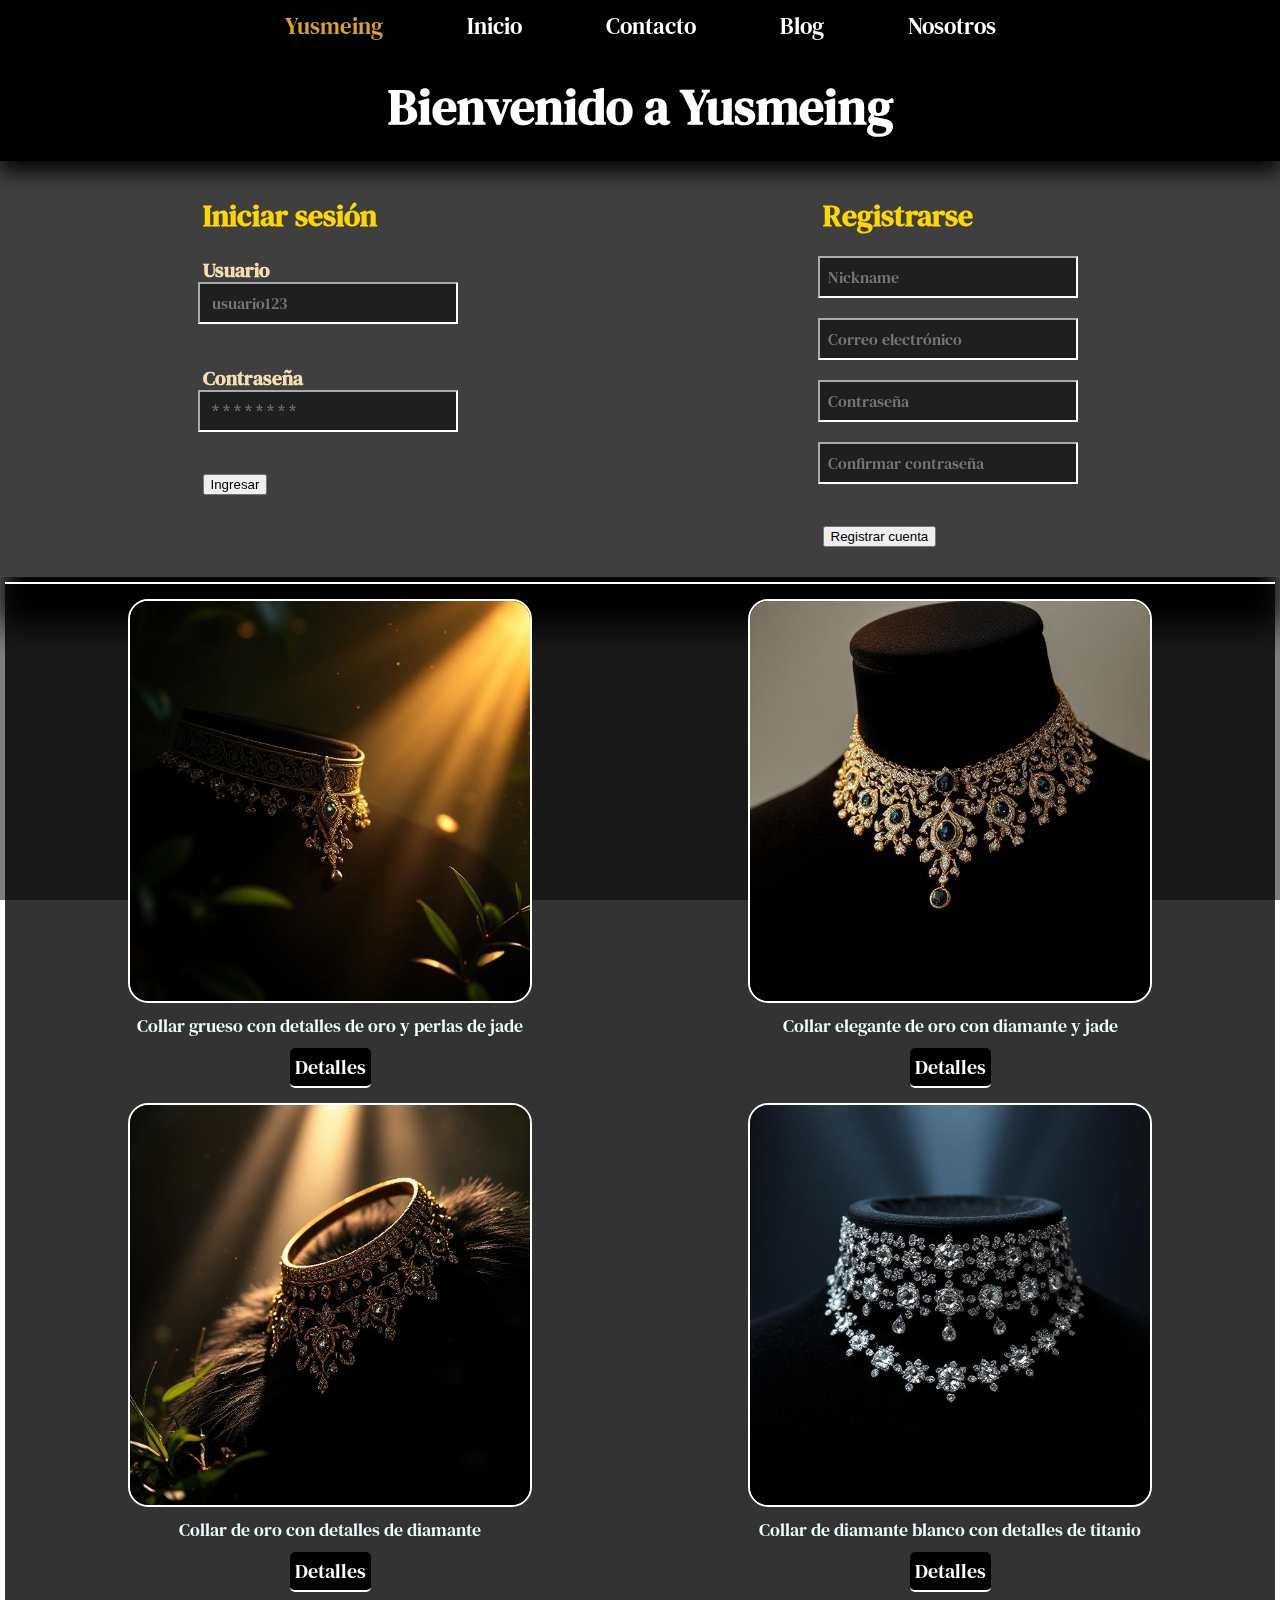
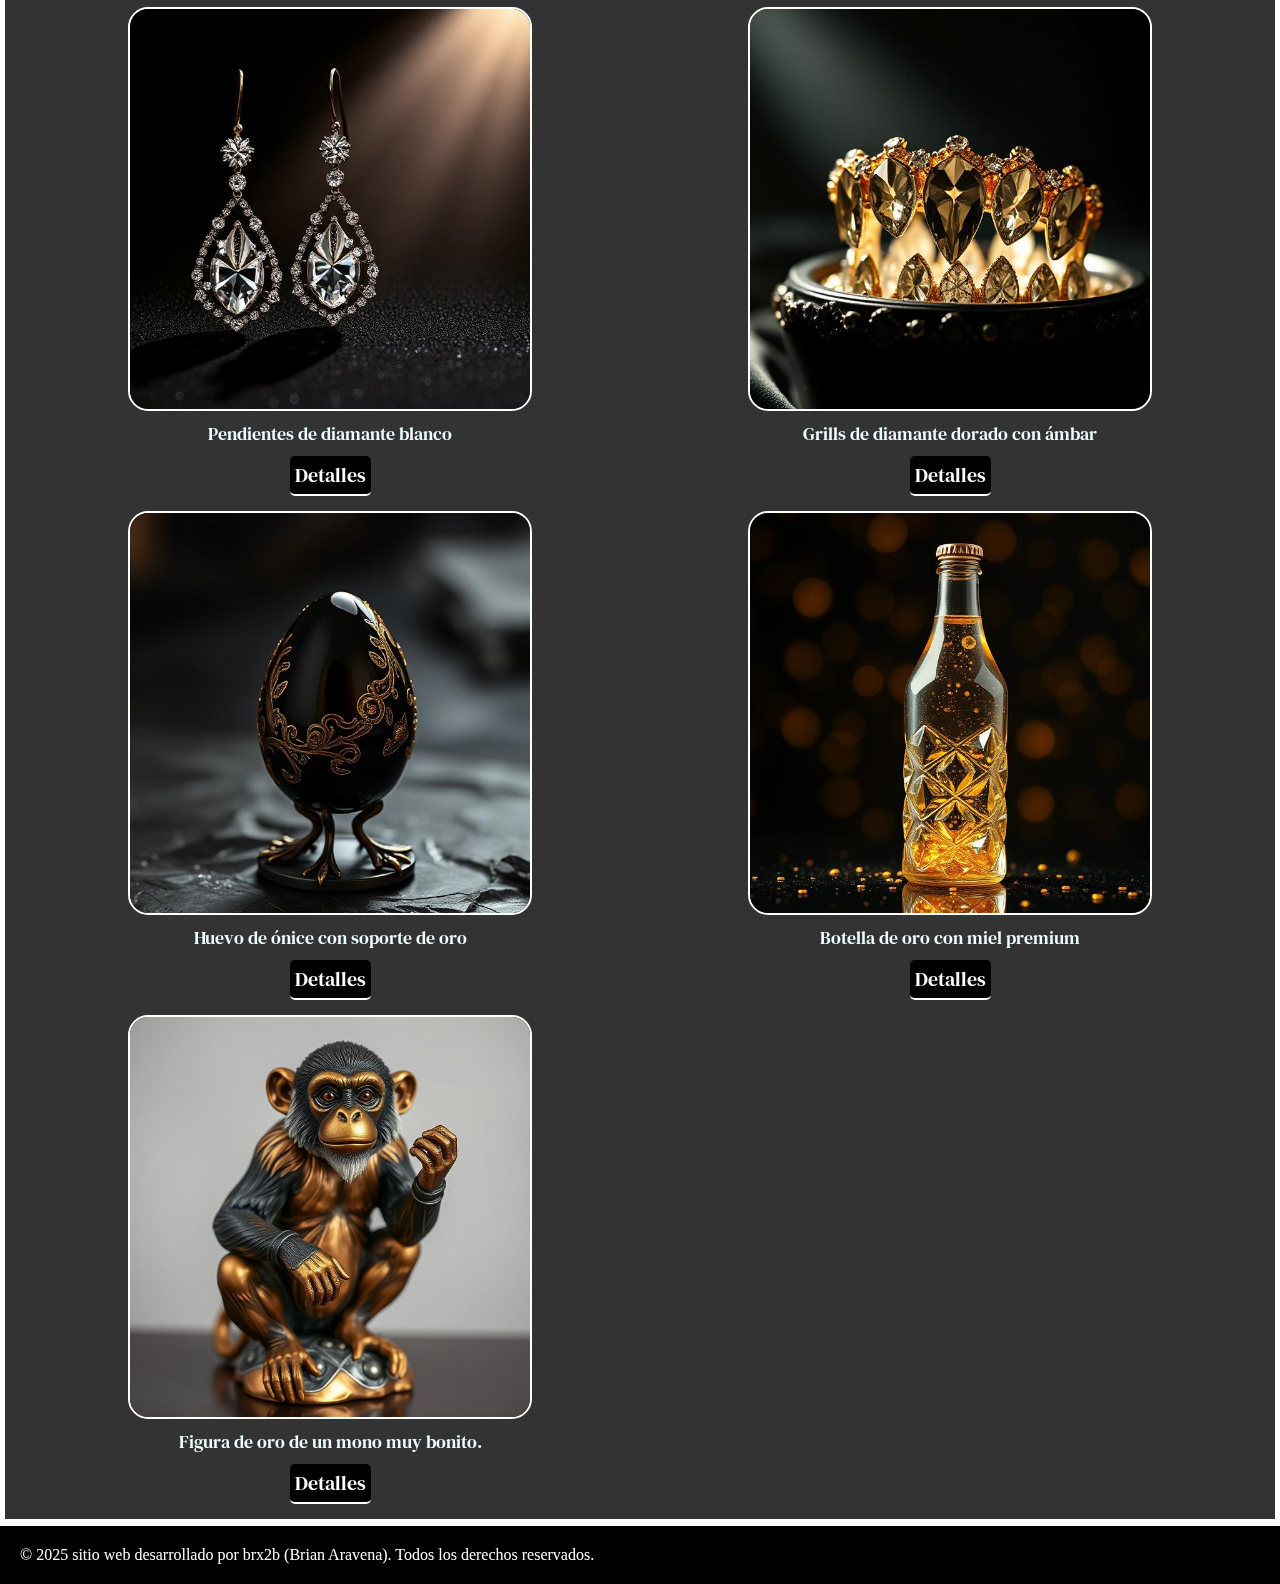
<file: index.html>
<!DOCTYPE html>
<html lang="es">
<head>
    <meta charset="UTF-8">
    <meta name="viewport" content="width=device-width, initial-scale=1.0">
    <title>Yusmeing - Inicio</title>
    <link rel="stylesheet" href="archivosCore/css/style.css">
    <link rel="shortcut icon" href="icon/favicon.ico" type="image/x-icon">
</head>
<body>
    <div id="barra-sup">
        <button id="btn-cerrar" type="button" onclick="cerrarSesion()" hidden 
            style="width: 100px; height: 40px ; border: solid 2px gold; margin: 10px; 
            color: white; background-color: black;" > Cerrar sesión</button>
        <span id="logo">Yusmeing</span>
        <a href="index.html"><span class="menu">Inicio</span></a>
        <a href="archivosCore/contacto.html"><span class="menu">Contacto</span></a>
        <a href="archivosCore/blog.html" ><span class="menu">Blog</span></a>
        <a href="archivosCore/nosotros.html" ><span class="menu">Nosotros</span></a>
        <a href="archivosCore/carrito.html" ><span class="menu" id="carritoBTN" hidden>Carrito</span></a>
    </div>
    <div>
        <h1 id="bienvenida">Bienvenido a Yusmeing</h1>
        
        <div class="cuenta">
            <button id="btn-cerrar" type="button" hidden> Cerrar sesión</button>
            <div class="ini">
                <div id="tex">
                    <h1>Iniciar sesión</h1>
                </div>
                
                <h3 class="texto-cuenta">Usuario</h3>
                <input type="text" name="" id="nick-iniciar" placeholder=" usuario123" required>
                
                <br>
                <h3 class="texto-cuenta">Contraseña</h3>
                <input type="password" name="" id="contrase-iniciar" placeholder=" * * * * * * * *" required>
                <br>
                <label id="error-name"></label>
                <br>
                <button type="submit" onclick="verificarUsuario()">Ingresar</button>
            </div>
            <div class="ini">
                <h1>Registrarse</h1>
                <input type="text" name="" id="nick-registrar" placeholder="Nickname">
                <br>
                <input type="email" name="" id="email-registrar" placeholder="Correo electrónico">
                <br>
                <input type="password" name="" id="contrase-registrar" placeholder="Contraseña">
                <br>
                <input type="password" name="" id="contrase-registrar-ver" placeholder="Confirmar contraseña">
                <br>
                <label id="error-reg" for=""></label>
                <br>
                <button type="submit" onclick="registrarUsuario()">Registrar cuenta</button>
            </div>
        </div>
    </div> 
    <div id="media-pag">
    <section>
        <div class="tarjeta">
            <img class="tarjetas" src="./imgs/imgIndex/f9c771a0-4610-4755-b788-534178286120.jpeg" alt="Producto 1">
            <p class="descripcion">Collar grueso con detalles de oro y perlas de jade</p>
            <a href="archivosCore/detalle.html"
            class="tex-detalle"
            data-nombre="Collar grueso con detalles de oro y perlas de jade"
            data-descripcion="Collar de lujo con oro y perlas de jade, perfecto para una fiesta casual."
            data-precio="US$80,000"
            data-imagen="../imgs/imgIndex/f9c771a0-4610-4755-b788-534178286120.jpeg">
            Detalles
            </a>
            
        </div>
    </section>

    <section>
        <div class="tarjeta">
            <img class="tarjetas" src="./imgs/imgIndex/12f6e627-4fcb-47cd-a9f2-be5cf3011344.jpeg" alt="Producto 2">
            <p class="descripcion">Collar elegante de oro con diamante y jade</p>
            <a href="archivosCore/detalle.html"
            class="tex-detalle"
            data-nombre="Collar elegante de oro con diamante y jade"
            data-descripcion="Collar de lujo con diamante y jade auténtico, perfecto para ocasiones especiales."
            data-precio="US$150,000"
            data-imagen="../imgs/imgIndex/12f6e627-4fcb-47cd-a9f2-be5cf3011344.jpeg">
            Detalles
            </a>
        </div>
    </section>

    <section>
        <div class="tarjeta">
            <img class="tarjetas" src="./imgs/imgIndex/output.jpg" alt="Producto 3">
            <p class="descripcion">Collar de oro con detalles de diamante </p>
           <a href="archivosCore/detalle.html"
            class="tex-detalle"
            data-nombre="Collar de oro con detalles de diamante"
            data-descripcion="Collar de lujo de oro y detalles de diamantes para brillar en cualquier evento."
            data-precio="US$139,000"
            data-imagen="../imgs/imgIndex/output.jpg">
            Detalles
            </a>
        </div>
    </section>
    <section>
        <div class="tarjeta">
            <img class="tarjetas" src="./imgs/imgIndex/output (1).jpg" alt="Producto 3">
            <p class="descripcion">Collar de diamante blanco con detalles de titanio</p>
            <a href="archivosCore/detalle.html"
            class="tex-detalle"
            data-nombre="Collar de diamante blanco con detalles de titanio"
            data-descripcion="Collar de lujo de diamante blanco y titanio, ideal para eventos formales."
            data-precio="US$143,000"
            data-imagen="../imgs/imgIndex/output (1).jpg">
            Detalles
            </a>
        </div>
    </section>
    <section>
        <div class="tarjeta">
            <img class="tarjetas" src="./imgs/imgIndex/output (2).jpg" alt="Producto 3">
            <p class="descripcion">Pendientes de diamante blanco</p>
            <a href="archivosCore/detalle.html"
            class="tex-detalle"
            data-nombre="Pendientes de diamante blanco"
            data-descripcion="Pendientes de diamante blanco, perfectos para cualquier ocasión especial."
            data-precio="US$99,000"
            data-imagen="../imgs/imgIndex/output (2).jpg">
            Detalles
            </a>
        </div>
    </section>
    <section>
        <div class="tarjeta">
            <img class="tarjetas" src="./imgs/imgIndex/output (3).jpg" alt="Producto 3">
            <p class="descripcion">Grills de diamante dorado con ámbar</p>
            <a href="archivosCore/detalle.html"
            class="tex-detalle"
            data-nombre="Grills de diamante dorado con ámbar"
            data-descripcion="Grills de diamante dorado con ámbar, para ser la envidia de todos."
            data-precio="US$119,000"
            data-imagen="../imgs/imgIndex/output (3).jpg">
            Detalles
            </a>
        </div>
    </section>
    <section>
        <div class="tarjeta">
            <img class="tarjetas" src="./imgs/imgIndex/huevo_.jpeg" alt="Producto 3">
            <p class="descripcion">Huevo de ónice con soporte de oro</p>
           <a href="archivosCore/detalle.html"
            class="tex-detalle"
            data-nombre="Huevo de ónice con soporte de oro"
            data-descripcion="Un huevo negro increible que parece de otro mundo."
            data-precio="US$69,000"
            data-imagen="../imgs/imgIndex/huevo_.jpeg">
            Detalles
            </a>
        </div>
    </section>
    <section>
        <div class="tarjeta">
            <img class="tarjetas" src="./imgs/imgIndex/botella_miel_de_oro.jpg" alt="Producto 3">
            <p class="descripcion">Botella de oro con miel premium</p>
           <a href="archivosCore/detalle.html"
            class="tex-detalle"
            data-nombre="Botella de oro con miel premium"
            data-descripcion="una preciosa botella de oro con miel premium."
            data-precio="US$190,000"
            data-imagen="../imgs/imgIndex/botella_miel_de_oro.jpg">
            Detalles
            </a>
        </div>
    </section>
    <section>
        <div class="tarjeta">
            <img class="tarjetas" src="./imgs/imgIndex/mono_oro.jpg" alt="Producto 3">
            <p class="descripcion">Figura de oro de un mono muy bonito.</p>
           <a href="archivosCore/detalle.html"
            class="tex-detalle"
            data-nombre="Mono de oro" 
            data-descripcion="Figura de oro muy elegante donde sea."
            data-precio="US$98,000"
            data-imagen="../imgs/imgIndex/mono_oro.jpg">
            Detalles
            </a>
        </div>
    </section>
</div>
<script>
  document.querySelectorAll('.tex-detalle').forEach(link => { // Selecciona todos los enlaces de detalles
    link.addEventListener('click', function() { // Añade un evento de clic a cada enlace
      const producto = {
        nombre: this.dataset.nombre,
        descripcion: this.dataset.descripcion,
        precio: this.dataset.precio,
        imagen: this.dataset.imagen
      };
      localStorage.setItem('productoSeleccionado', JSON.stringify(producto)); // Guarda los datos del producto en localStorage
    });
  });
</script>

    
    <footer>&copy 2025 sitio web desarrollado por brx2b (Brian Aravena). Todos los derechos reservados.</footer>
    <script src="archivosCore/scripts/index.js"></script>
</body>
</html>
</file>
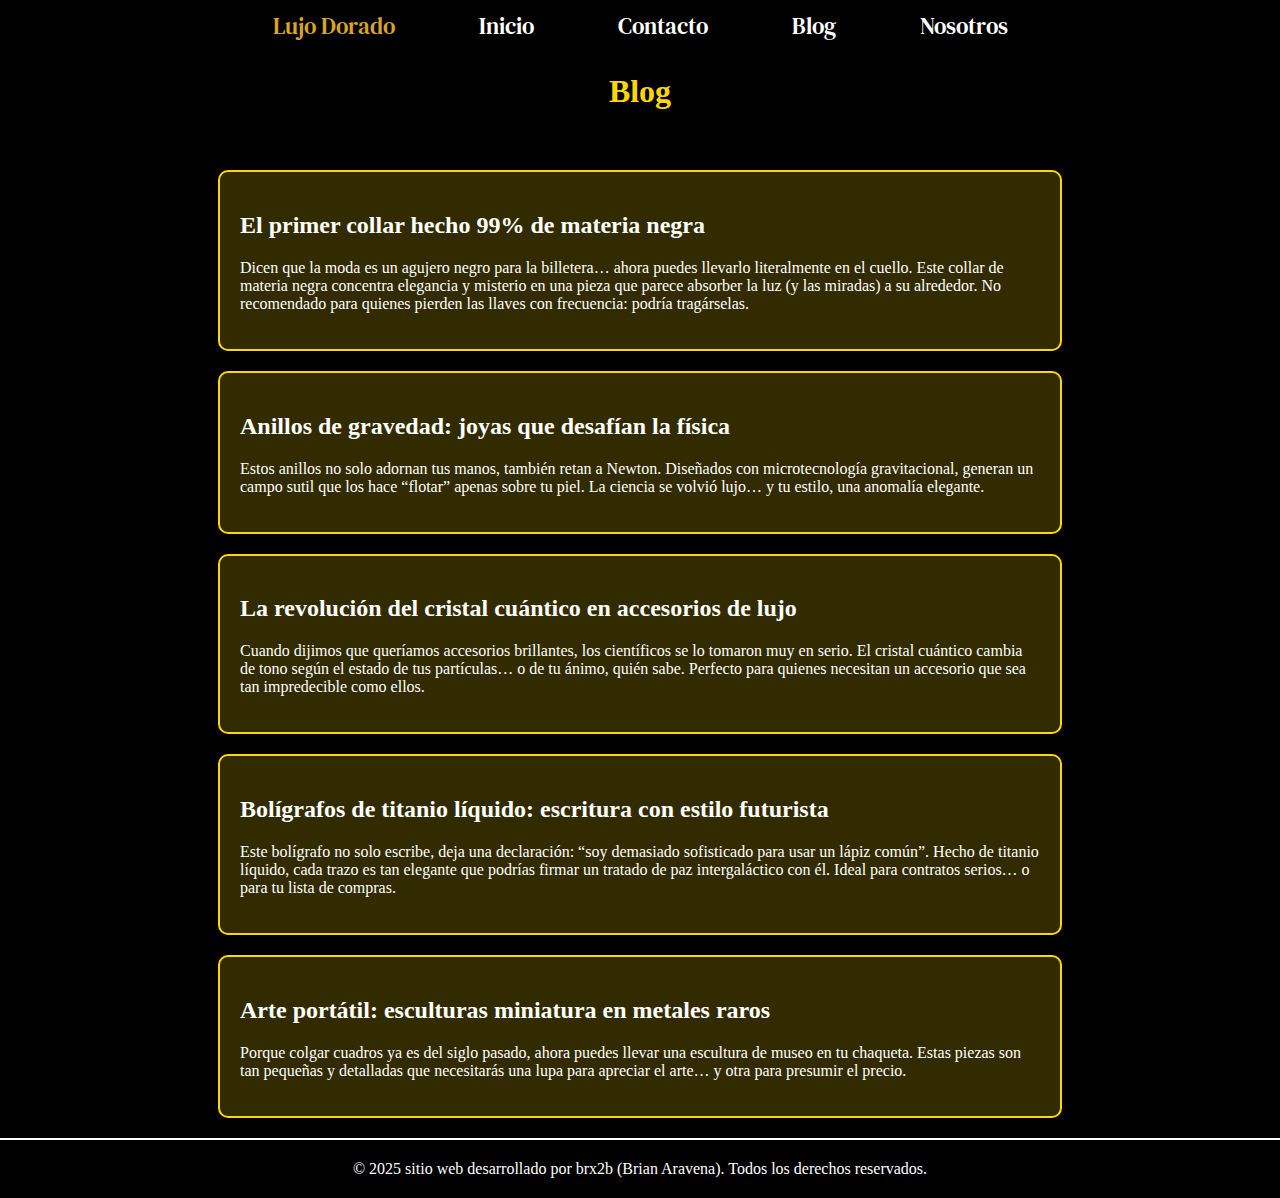
<file: archivosCore/blog.html>
<!DOCTYPE html>
<html lang="es">
<head>
    <meta charset="UTF-8">
    <meta name="viewport" content="width=device-width, initial-scale=1.0">
    <title>Contacto</title>
    <link rel="shortcut icon" href="../icon/favicon.ico" type="image/x-icon">

    <link rel="stylesheet" href="css/style.css">
</head>
<body>
    <div id="barra-sup">
        <button id="btn-cerrar" type="button" onclick="cerrarSesion()" hidden 
            style="width: 100px; height: 40px ; border: solid 2px gold; margin: 10px; 
            color: white; background-color: black;" > Cerrar sesión</button>
        <span id="logo">Lujo Dorado</span>
        <a href="../index.html"><span class="menu">Inicio</span></a>
        <a href="contacto.html"><span class="menu">Contacto</span></a>
        <a href="blog.html" ><span class="menu">Blog</span></a>
        <a href="nosotros.html" ><span class="menu">Nosotros</span></a>
        <a href="carrito.html" ><span class="menu" id="carritoBTN" hidden>Carrito</span></a>
    </div>
    <div id="contenedor-blog">
        <h1 style="color: gold; text-align: center;">Blog</h1>
        <br>
    </div>
    <div class="entrada-blog">
    <h2>El primer collar hecho 99% de materia negra</h2>
    <p>Dicen que la moda es un agujero negro para la billetera… ahora puedes llevarlo literalmente en el cuello. Este collar de materia negra concentra elegancia y misterio en una pieza que parece absorber la luz (y las miradas) a su alrededor. No recomendado para quienes pierden las llaves con frecuencia: podría tragárselas.</p>
    </div>

    <div class="entrada-blog">
        <h2>Anillos de gravedad: joyas que desafían la física</h2>
        <p>Estos anillos no solo adornan tus manos, también retan a Newton. Diseñados con microtecnología gravitacional, generan un campo sutil que los hace “flotar” apenas sobre tu piel. La ciencia se volvió lujo… y tu estilo, una anomalía elegante.</p>
    </div>

    <div class="entrada-blog">
        <h2>La revolución del cristal cuántico en accesorios de lujo</h2>
        <p>Cuando dijimos que queríamos accesorios brillantes, los científicos se lo tomaron muy en serio. El cristal cuántico cambia de tono según el estado de tus partículas… o de tu ánimo, quién sabe. Perfecto para quienes necesitan un accesorio que sea tan impredecible como ellos.</p>
    </div>

    <div class="entrada-blog">
        <h2>Bolígrafos de titanio líquido: escritura con estilo futurista</h2>
        <p>Este bolígrafo no solo escribe, deja una declaración: “soy demasiado sofisticado para usar un lápiz común”. Hecho de titanio líquido, cada trazo es tan elegante que podrías firmar un tratado de paz intergaláctico con él. Ideal para contratos serios… o para tu lista de compras.</p>
    </div>

    <div class="entrada-blog">
        <h2>Arte portátil: esculturas miniatura en metales raros</h2>
        <p>Porque colgar cuadros ya es del siglo pasado, ahora puedes llevar una escultura de museo en tu chaqueta. Estas piezas son tan pequeñas y detalladas que necesitarás una lupa para apreciar el arte… y otra para presumir el precio.</p>
    </div>

    </div>
    <style>
        body {
        margin: 0;
        padding: 0;
        min-height: 100vh;  
        background: black;
        overflow-x: hidden; 
        overflow-y: auto; 
        }
        .entrada-blog {
            background-color: rgba(255, 215, 0, 0.2);
            border: 2px solid gold;
            padding: 20px;
            margin: 20px auto;
            max-width: 800px;
            color: white;
            border-radius: 10px;
        }

        html {
        height: 100%;
        background: black;
        }

        .contenedorCon {
        background-color: rgba(0, 0, 0, 0.5);
        font-size: 20px;
        color: white;
        padding: 5%;
        border-bottom: solid 3px gold;
        box-shadow: 0px 20px 10px rgba(0, 0, 0, 0.5);
        }

        footer {
        background: black;
        color: white;
        text-align: center;
        padding: 20px;
        border-top: 2px solid white;
        }
        
    </style>
    <script src="scripts/index.js"></script>
    <footer>&copy 2025 sitio web desarrollado por brx2b (Brian Aravena). Todos los derechos reservados.</footer>
</body>
</html>
</file>
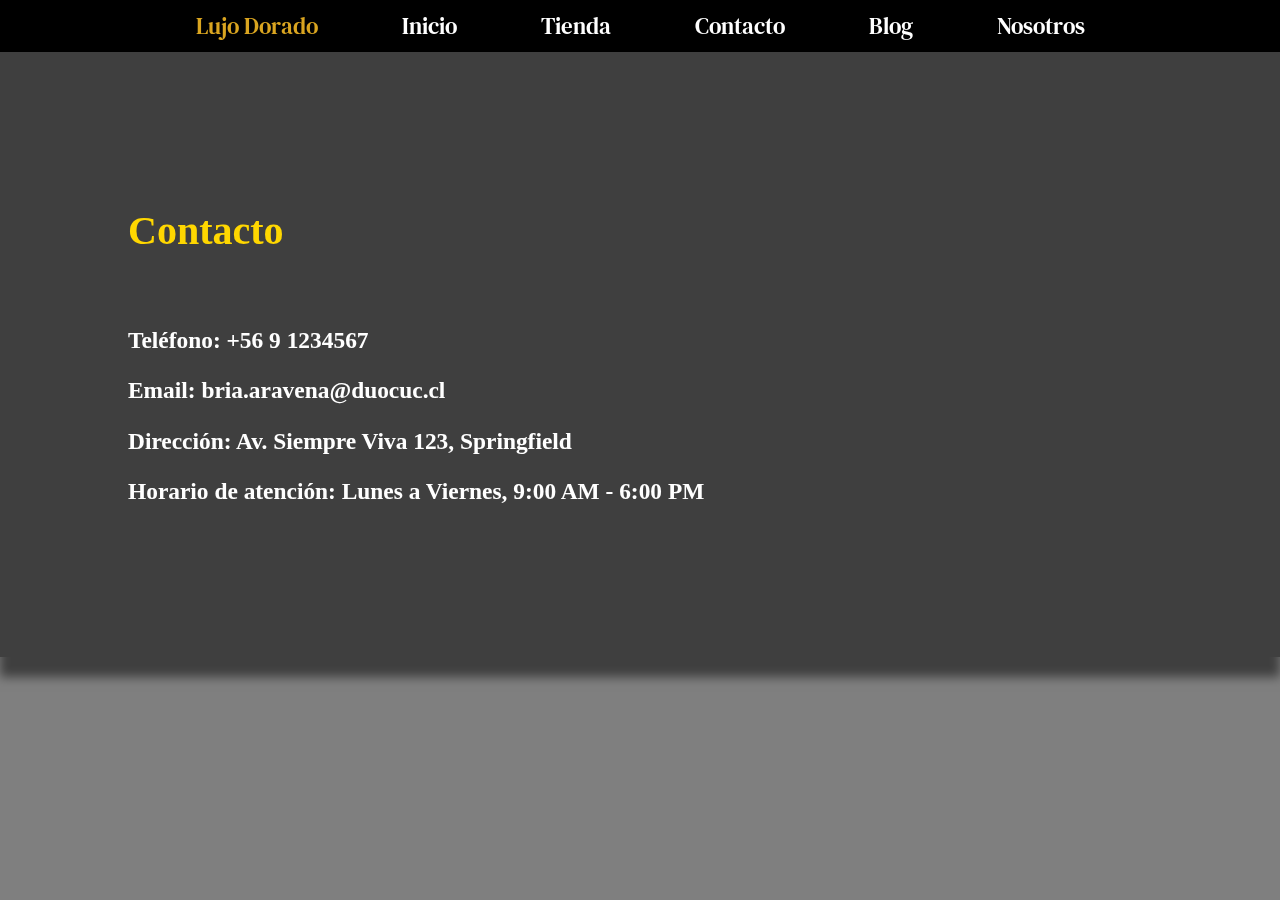
<file: archivosCore/contacto.html>
<!DOCTYPE html>
<html lang="es">
<head>
    <meta charset="UTF-8">
    <meta name="viewport" content="width=device-width, initial-scale=1.0">
    <title>Contacto</title>
    <link rel="shortcut icon" href="/TiendaLujos/icon/favicon.ico" type="image/x-icon">

    <link rel="stylesheet" href="css/style.css">
</head>
<body>
    <div id="barra-sup">
        <span id="logo">Lujo Dorado</span>
        <a href="index.html"><span class="menu">Inicio</span></a>
        <a href="tienda.html"><span class="menu">Tienda</span></a>
        <a href="contacto.html"><span class="menu">Contacto</span></a>
        <a href="blog.html" ><span class="menu">Blog</span></a>
        <a href="nosotros.html" ><span class="menu">Nosotros</span></a>
    </div>
    <div style="background-color: rgb(0, 0, 0,0.5); font-size: 20px; color: white; padding: 10px; box-shadow: 0px 20px 10px rgba(0, 0, 0, 0.5); padding:10%;">
        <h1 style="color: gold;">Contacto</h1>
        <br>
        <h3>Teléfono: +56 9 1234567</h3>
        <h3>Email: bria.aravena@duocuc.cl</h3>
        <h3>Dirección: Av. Siempre Viva 123, Springfield</h3>
        <h3>Horario de atención: Lunes a Viernes, 9:00 AM - 6:00 PM</h3>
    </div>

</body>
</html>
</file>
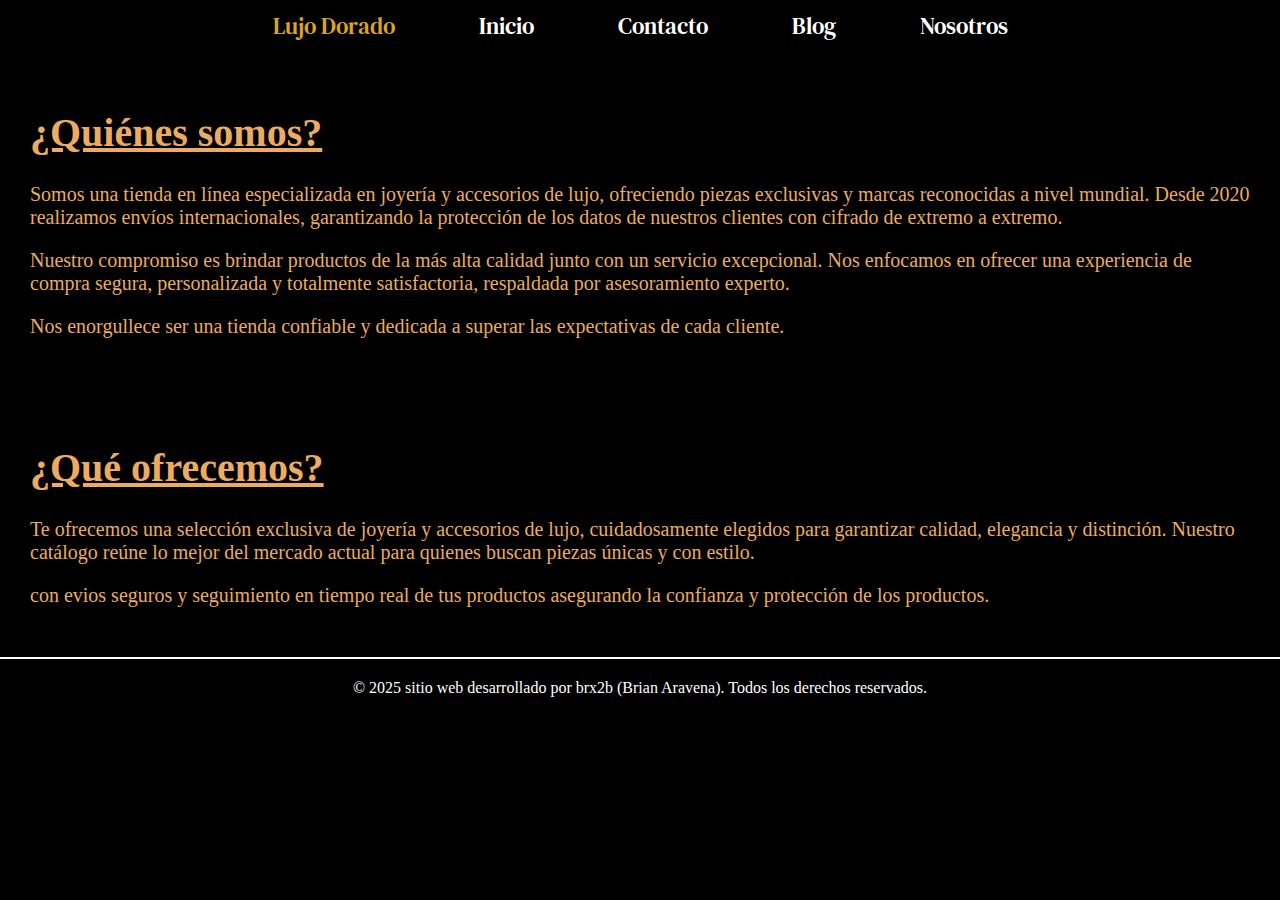
<file: archivosCore/nosotros.html>
<!DOCTYPE html>
<html lang="es">
<head>
    <meta charset="UTF-8">
    <meta name="viewport" content="width=device-width, initial-scale=1.0">
    <title>Nosotros</title>
    <link rel="shortcut icon" href="../icon/favicon.ico" type="image/x-icon">

    <link rel="stylesheet" href="css/style.css">
</head>
<body>
    <div id="barra-sup">
        <button id="btn-cerrar" type="button" onclick="cerrarSesion()" hidden 
            style="width: 100px; height: 40px ; border: solid 2px gold; margin: 10px; 
            color: white; background-color: black;" > Cerrar sesión</button>
        <span id="logo">Lujo Dorado</span>
        <a href="../index.html"><span class="menu">Inicio</span></a>
        <a href="contacto.html"><span class="menu">Contacto</span></a>
        <a href="blog.html" ><span class="menu">Blog</span></a>
        <a href="nosotros.html" ><span class="menu">Nosotros</span></a>
        <a href="carrito.html" ><span class="menu" id="carritoBTN" hidden>Carrito</span></a>
    </div>
    
    <div id="blok">
        <h1 class="dec-text">¿Quiénes somos?</h1>
        <p>Somos una tienda en línea especializada en joyería y accesorios de lujo, ofreciendo piezas exclusivas y marcas reconocidas a nivel mundial. Desde 2020 realizamos envíos internacionales, garantizando la protección de los datos de nuestros clientes con cifrado de extremo a extremo.</p>
        <p>Nuestro compromiso es brindar productos de la más alta calidad junto con un servicio excepcional. Nos enfocamos en ofrecer una experiencia de compra segura, personalizada y totalmente satisfactoria, respaldada por asesoramiento experto.</p>
        <p>Nos enorgullece ser una tienda confiable y dedicada a superar las expectativas de cada cliente.</p>

    </div>
    <div id="blok">
        <h1 class="dec-text">¿Qué ofrecemos?</h1>
        <p>Te ofrecemos una selección exclusiva de joyería y accesorios de lujo, cuidadosamente elegidos para garantizar calidad, elegancia y distinción. Nuestro catálogo reúne lo mejor del mercado actual para quienes buscan piezas únicas y con estilo.</p>
        <p>con evios seguros y seguimiento en tiempo real de tus productos asegurando la confianza y protección de los productos.</p>
    </div>
    </body>
    <script src="scripts/index.js"></script>
    <footer>&copy 2025 sitio web desarrollado por brx2b (Brian Aravena). Todos los derechos reservados.</footer>
    <style>
        body {
        margin: 0;
        padding: 0;
        min-height: 100vh;  
        background: black;
        overflow-x: hidden; 
        overflow-y: auto; 
        }

        html {
        height: 100%;
        background: black;
        }

        .contenedorCon {
        background-color: rgba(0, 0, 0, 0.5);
        font-size: 20px;
        color: white;
        padding: 5%;
        border-bottom: solid 3px gold;
        box-shadow: 0px 20px 10px rgba(0, 0, 0, 0.5);
        }

        footer {
        background: black;
        color: white;
        text-align: center;
        padding: 20px;
        border-top: 2px solid white;
        }
    </style>
    </html>
</file>
<file: archivosCore/css/style.css>
@import url('https://fonts.googleapis.com/css2?family=DM+Serif+Text:ital@0;1&display=swap');

body{
    background-image: url(https://r4.wallpaperflare.com/wallpaper/948/883/766/fall-landscape-sun-sky-wallpaper-b8465d1850004ca8004c717e78c274ba.jpg);
    background-position: fixed;
    background-repeat: no-repeat;
    background-size: cover;
    margin: 0;
    padding: 0;
    overflow: auto;
    overflow-x: hidden;
}
body::before {
  content: "";
  position: fixed;
  top: 0; left: 0;
  width: 100%; height: 100%;
  background: rgba(0, 0, 0, 0.5);
  z-index: -1;
}
body::-webkit-scrollbar{
    width: 6px;
    height: 6px;
}
body::-webkit-scrollbar-thumb{
    background-color: gold;
}
.dec-text{
    text-decoration: underline;
}
#barra-sup{
    align-items: center;

    color: rgb(255, 255, 255);
    background-color: black;
    padding: 10px;
    text-align: center;
}
#blok{
    color: rgb(235, 171, 98);
    background-color: black;
    padding: 30px;
    z-index: 100;
    font-size: 20px;
}

a{
    
    color: white;
   text-decoration: none; 
   transition: 320ms;
}
a:hover{
    color: rgb(255, 228, 72);
}
#header{
    text-decoration: underline rgb(241, 225, 134);
    
}
span{
    font-family: "DM Serif Text", serif;
    font-style: normal;
    font-size: 23px;
    margin: 20px;
    padding: 20px;
    align-self: center;
}
#btn-cerrar{
  font-family: "DM Serif Text", serif;
    font-style: normal;
    font-size: 13px;
}

#eslogan{
    font-family: "DM Serif Text", serif;
    font-style: normal;
    margin-left: 30px;
    font-size: 90px;
    color: rgb(241, 225, 134);
}
#eslogan:hover{
    color: rgb(247, 235, 172);
    cursor: default;
}
footer{
    margin-top: 0px;
    padding: 20px;
    border-top: 2px solid white;
    color: white;
    background-color: black;
}
#media-pag {
    display: grid;
    grid-template-columns: repeat(3, 1fr);
    justify-items: center;
    background-color: rgba(0, 0, 0, 0.8);
    border-top: 2px solid black;
    color: azure;
    font-size: 24px;
    font-style: normal;
    font-family: "DM Serif Text", serif;
    margin: 5px;
    padding: 20px;
    row-gap: 20px;
    border-top: solid 2px white;
    padding-top: 50px;
}
@media (max-width: 1440px) {
  #media-pag {
    grid-template-columns: repeat(2,1fr);
    font-size: 20px;
    padding: 15px;
    row-gap: 15px;
  }

  .tarjetas {
    width: 330px; 
  }

  #eslogan {
    font-size: 70px; 
    margin-left: 20px;
  }

  .descripcion {
    font-size: 16px;
  }

  input {
    width: 220px;
    font-size: 16px;
  }

  .cuenta {
    grid-template-columns: repeat(2, 1fr);
    padding: 20px;
    column-gap: 10px;
  }
}

@media (max-width: 1024px) {
  body {
    font-size: 90%;
    padding: 0 10px;
  }

  #eslogan {
    font-size: 60px;
    margin-left: 15px;
  }

  .tarjetas {
    width: 320px; 
  }

  .descripcion {
    font-size: 16px;
  }


  input {
    width: 200px;
  }

  .cuenta {
    grid-template-columns: 1fr; 
    padding: 20px;
  }
}
@media (max-width: 600px) {
  body {
    font-size: 80%;
    padding: 0 5px;
  }

  #eslogan {
    font-size: 40px;
    margin-left: 10px;
  }

  .tarjetas {
    width: 90%;
  }

  #media-pag {
    grid-template-columns: 1fr; 
    font-size: 18px;
    padding: 10px;
  }

  .descripcion {
    font-size: 14px;
  }

  .texto-cuenta {
    font-size: 16px;
  }

  input {
    width: 100%;
    font-size: 14px;
  }
}
.tarjeta {
    display: flex;
    flex-direction: column;
    align-items: center;
    text-align: center;
}

.tarjetas {
    width: 400px;
    border: solid 2px white;
    text-align: center;
    border-radius: 5%;
}

.descripcion {
    font-size: 18px;
    margin: 10px 0;
}

.orden-medio{
    display: block;
}
#logo{
    font-family: "DM Serif Text", serif;
    font-style: normal;
    color: goldenrod;
}
.cuenta{
    display: grid;
    grid-template-columns: repeat(2,1fr);
    justify-items: center;
    background-color: rgba(0, 0, 0, 0.5);
    padding: 30px;
    font-family: "DM Serif Text", serif;
    font-style: normal;
    color: gold;
    font-size: 15px;
    box-shadow: 0px 50px 30px black;
    column-gap: 20px;
    margin-top: -50px ;
}
#bienvenida{
    color: white;
    font-family: "DM Serif Text", serif;
    font-style: normal;
    text-align: center;
    font-size: 50px;
    margin-top: 0px;
    background-color: black;
    padding: 20px;
    box-shadow: 0px 10px 20px black;
    
}
input{
    align-items: center;
    margin-left: -5px;
    margin-bottom: 20px;
    background-color: rgba(0, 0, 0, 0.5);
    color: white;
    padding: 8px;
    border-color: white;
    width: 240px;
    font-family: "DM Serif Text", serif;
    font-style: normal;
}
.texto-cuenta{
    font-size: 20px;
    margin-bottom: -2px;
    color: wheat;
}
.tex-detalle{
    border-bottom: solid 2px white;
    padding: 5px;
    border-radius: 5px;
    background-color: black;
    font-family: "DM Serif Text", serif;
    font-style: normal;
    color: white;
    transition: 320ms;
}
#media-pag-carr{
    display: grid;
    grid-template-columns: repeat(4, 1fr);
    justify-items: center;
    background-color: rgba(0, 0, 0, 0.8);
    border-top: 2px solid black;
    color: azure;
    font-size: 24px;
    font-style: normal;
    font-family: "DM Serif Text", serif;
    margin: 5px;
    padding: 20px;
    row-gap: 20px;
    border-top: solid 2px white;
    padding-top: 50px;
}
#lista-carrito{
    background-color: rgba(0, 0, 0, 0.9);
    color: white;
    padding: 20px;
    border: solid 2px white;
    border-radius: 10px;
    min-height: 400px;
}
#titulo-carrito{
    color: gold;
    text-decoration: underline 3px white;
    font-family: "DM Serif Text", serif;
    font-style: normal;
    font-size: 40px;
    margin-top: 0px;
    background-color: black;
    padding: 20px;
    box-shadow: 0px 10px 20px black;
}
#btn-eliminarCarrito{
    font-family: "DM Serif Text", serif;
    font-style: normal;
    font-size: 20px;
    background-color: black;
    color: white;
    border: solid 2px white;
    padding: 10px;
    margin-top: 20px;
    cursor: pointer;
    transition: 320ms;
    margin: 20px;
}
</file>
